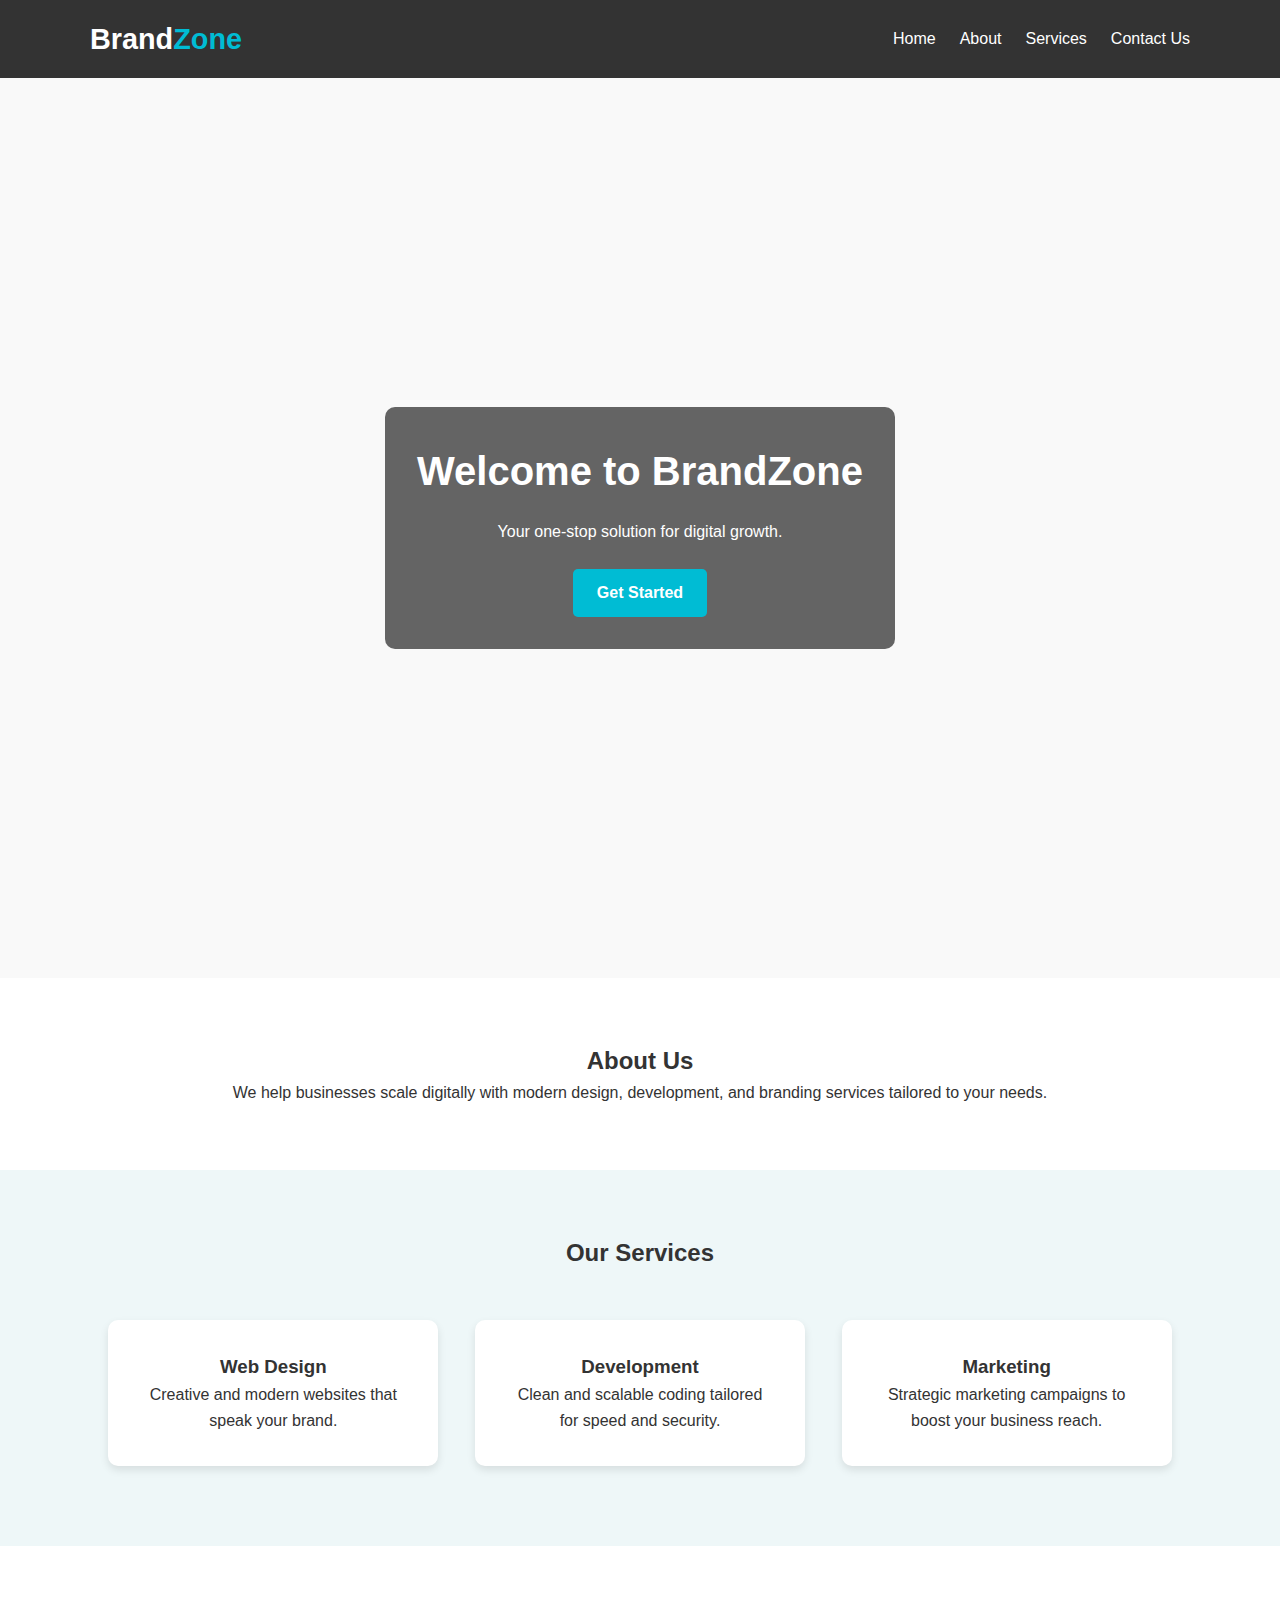
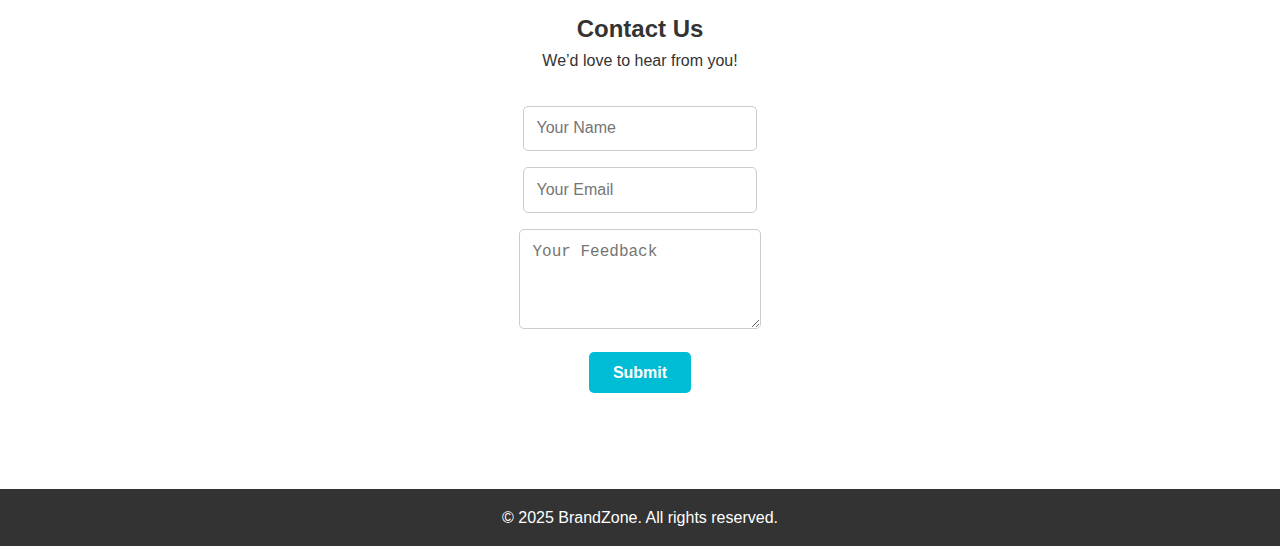
<file: index.html>
<!DOCTYPE html>
<html lang="en">
<head>
  <meta charset="UTF-8" />
  <meta name="viewport" content="width=device-width, initial-scale=1.0" />
  <title>Lathis My Programming Page</title>
  <link rel="stylesheet" href="style.css" />
</head>
<body>

  <header>
    <div class="container">
      <h1 class="logo">Brand<span>Zone</span></h1>
      <nav>
        <ul class="nav-links">
          <li><a href="#home">Home</a></li>
          <li><a href="#about">About</a></li>
          <li><a href="#services">Services</a></li>
          <li><a href="#contact">Contact Us</a></li>
        </ul>
      </nav>
    </div>
  </header>

  <section id="home" class="hero">
    <div class="hero-content">
      <h2>Welcome to BrandZone</h2>
      <p>Your one-stop solution for digital growth.</p>
      <a href="get-started.html" class="btn">Get Started</a>
    </div>
  </section>

  <section id="about" class="about">
    <div class="container">
      <h2>About Us</h2>
      <p>We help businesses scale digitally with modern design, development, and branding services tailored to your needs.</p>
    </div>
  </section>

  <section id="services" class="services">
    <div class="container">
      <h2>Our Services</h2>
      <div class="cards">
        <div class="card">
          <h3>Web Design</h3>
          <p>Creative and modern websites that speak your brand.</p>
        </div>
        <div class="card">
          <h3>Development</h3>
          <p>Clean and scalable coding tailored for speed and security.</p>
        </div>
        <div class="card">
          <h3>Marketing</h3>
          <p>Strategic marketing campaigns to boost your business reach.</p>
        </div>
      </div>
    </div>
  </section>

  <section id="contact" class="contact">
    <div class="container">
      <h2>Contact Us</h2>
      <p>We’d love to hear from you!</p>

      <!-- ✅ Working Contact Form -->
      <form action="https://formspree.io/f/mgvzlavp" method="POST">
          
        <label>
      
          <input type="text" name="name" placeholder="Your Name" required />
        </label>
        <label>
          
          <input type="email" name="email" placeholder="Your Email" required />
        </label>
        <label>
          
          <textarea name="message" placeholder="Your Feedback" required></textarea>
        </label>
        <button type="submit" class="btn">Submit</button>
      </form>

    </div>
  </section>

  <footer>
    <p>© 2025 BrandZone. All rights reserved.</p>
  </footer>

</body>
</html>
</file>
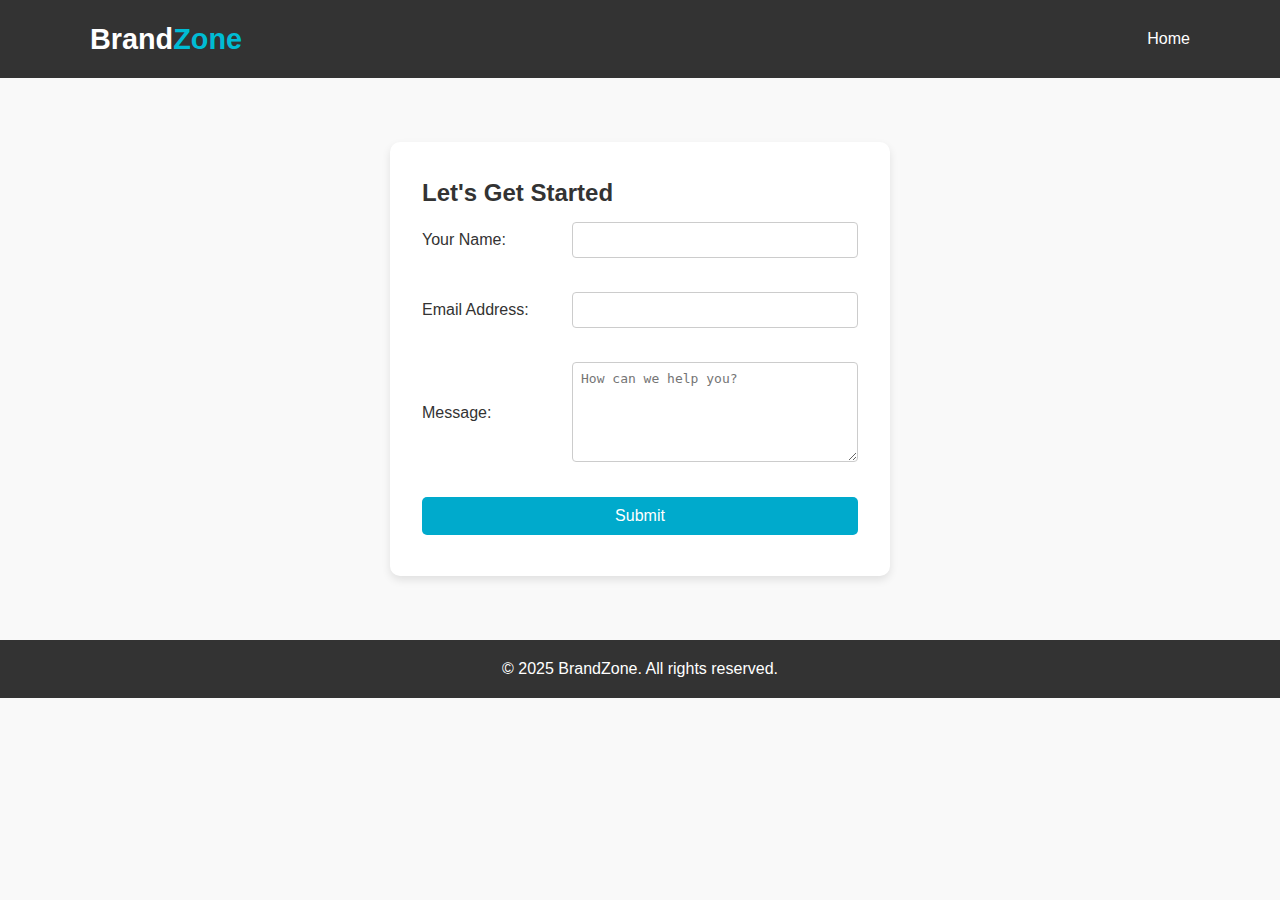
<file: get-started.html>
<!DOCTYPE html>
<html lang="en">
<head>
  <meta charset="UTF-8">
  <title>Get Started - BrandZone</title>
  <link rel="stylesheet" href="style.css">
  <style>
    .form-container {
      max-width: 500px;
      margin: 4rem auto;
      background: #fff;
      padding: 2rem;
      border-radius: 10px;
      box-shadow: 0 4px 8px rgba(0,0,0,0.1);
    }

    input, textarea, button {
      width: 100%;
      padding: 0.8rem;
      margin: 0.6rem 0;
      border-radius: 5px;
      border: 1px solid #ccc;
      font-size: 1rem;
    }

    .thank-you {
      text-align: center;
      font-size: 1.5rem;
      color: green;
      margin-top: 2rem;
      display: none;
    }
  </style>
</head>
<body>

  <header>
    <div class="container">
      <h1 class="logo">Brand<span>Zone</span></h1>
      <nav>
        <ul class="nav-links">
          <li><a href="index.html">Home</a></li>
        </ul>
      </nav>
    </div>
  </header>

  <div class="form-container">
    <h2>Let's Get Started</h2>
    <form id="startForm">
      <label for="name">Your Name:</label>
      <input type="text" id="name" required>

      <label for="email">Email Address:</label>
      <input type="email" id="email" required>

      <label for="message">Message:</label>
      <textarea id="message" rows="4" placeholder="How can we help you?"></textarea>

      <button type="submit">Submit</button>
    </form>

    <div class="thank-you" id="thankYouMessage">
      Thank you, <span id="displayName"></span>! We'll be in touch soon.
    </div>
  </div>

  <footer>
    <p>© 2025 BrandZone. All rights reserved.</p>
  </footer>

  <script>
    const form = document.getElementById('startForm');
    const thankYou = document.getElementById('thankYouMessage');
    const displayName = document.getElementById('displayName');

    form.addEventListener('submit', function(e) {
      e.preventDefault(); // Prevent page reload

      const name = document.getElementById('name').value;
      displayName.textContent = name;

      form.style.display = 'none';
      thankYou.style.display = 'block';
    });
  </script>

</body>
</html>
</file>
<file: style.css>
* {
  margin: 0;
  padding: 0;
  box-sizing: border-box;
}

body {
  font-family: 'Segoe UI', Tahoma, Geneva, Verdana, sans-serif;
  line-height: 1.6;
  color: #333;
  background-color: #f9f9f9;
}

header {
  background: #333;
  color: #fff;
  padding: 1rem 0;
  position: sticky;
  top: 0;
  z-index: 1000;
}

.container {
  width: 90%;
  max-width: 1100px;
  margin: auto;
}

.logo {
  font-size: 1.8rem;
  font-weight: bold;
}

.logo span {
  color: #00bcd4;
}

.nav-links {
  list-style: none;
  display: flex;
  gap: 1.5rem;
}

nav a {
  color: #fff;
  text-decoration: none;
  font-weight: 500;
}

nav a:hover {
  color: #00bcd4;
}

header .container {
  display: flex;
  justify-content: space-between;
  align-items: center;
}

.hero {
  background: url('https://images.unsplash.com/photo-1542744173-05336fcc7ad4') no-repeat center center/cover;
  height: 100vh;
  display: flex;
  align-items: center;
  justify-content: center;
  text-align: center;
  color: white;
}

.hero-content {
  background-color: rgba(0, 0, 0, 0.6);
  padding: 2rem;
  border-radius: 10px;
  max-width: 600px;
  margin: auto;
  display: flex;
  flex-direction: column;
  align-items: center;
}

.hero h2 {
  font-size: 2.5rem;
  margin-bottom: 1rem;
}

.btn {
  background: #00bcd4;
  color: #fff;
  padding: 0.7rem 1.5rem;
  border-radius: 5px;
  text-decoration: none;
  font-weight: bold;
  margin-top: 1.5rem;
  display: inline-block;
}

.btn:hover {
  background-color: #008ba3;
}

section {
  padding: 4rem 0;
}

.about, .contact {
  background-color: #fff;
  text-align: center;
}

.services {
  background-color: #eef7f8;
  text-align: center;
}

.cards {
  display: flex;
  justify-content: space-around;
  margin-top: 2rem;
  flex-wrap: wrap;
}

.card {
  background: white;
  padding: 2rem;
  border-radius: 10px;
  width: 30%;
  margin: 1rem;
  box-shadow: 0 4px 8px rgba(0,0,0,0.1);
  transition: transform 0.3s ease;
}

.card:hover {
  transform: translateY(-10px);
}
.contact form {
  max-width: 500px;
  display: flex;
  margin: 2rem auto; 
  flex-direction: column;
  gap: 1rem;
}

.contact input,
.contact textarea {
  padding: 0.8rem;
  border: 1px solid #ccc;
  border-radius: 5px;
  font-size: 1rem;
}

.contact .btn {
  background: #00bcd4;
  color: white;
  font-weight: bold;
  cursor: pointer;
  border: none;
  padding:0.7rem 1.5rem;
  width:fit-content;
  margin:0 auto;
}
form {
  max-width: 600px;
  margin: auto;
  display: grid;
  grid-template-columns: 150px 1fr;
  grid-row-gap: 15px;
  align-items: center;
}


form input,
form textarea {
  width: 100%;
  padding: 8px;
  font-size: 1em;
  border-radius: 4px;
  border: 1px solid #ccc;
}

form textarea {
  height: 100px;
  resize: vertical;
}


form button[type="submit"] {
  grid-column: span 2;
  justify-self: center;
  padding: 10px 20px;
  background-color: #00aacc;
  color: white;
  border: none;
  border-radius: 5px;
  font-size: 1em;
  cursor: pointer;
}

footer {
  background-color: #333;
  color: #fff;
  text-align: center;
  padding: 1rem;
}
</file>
